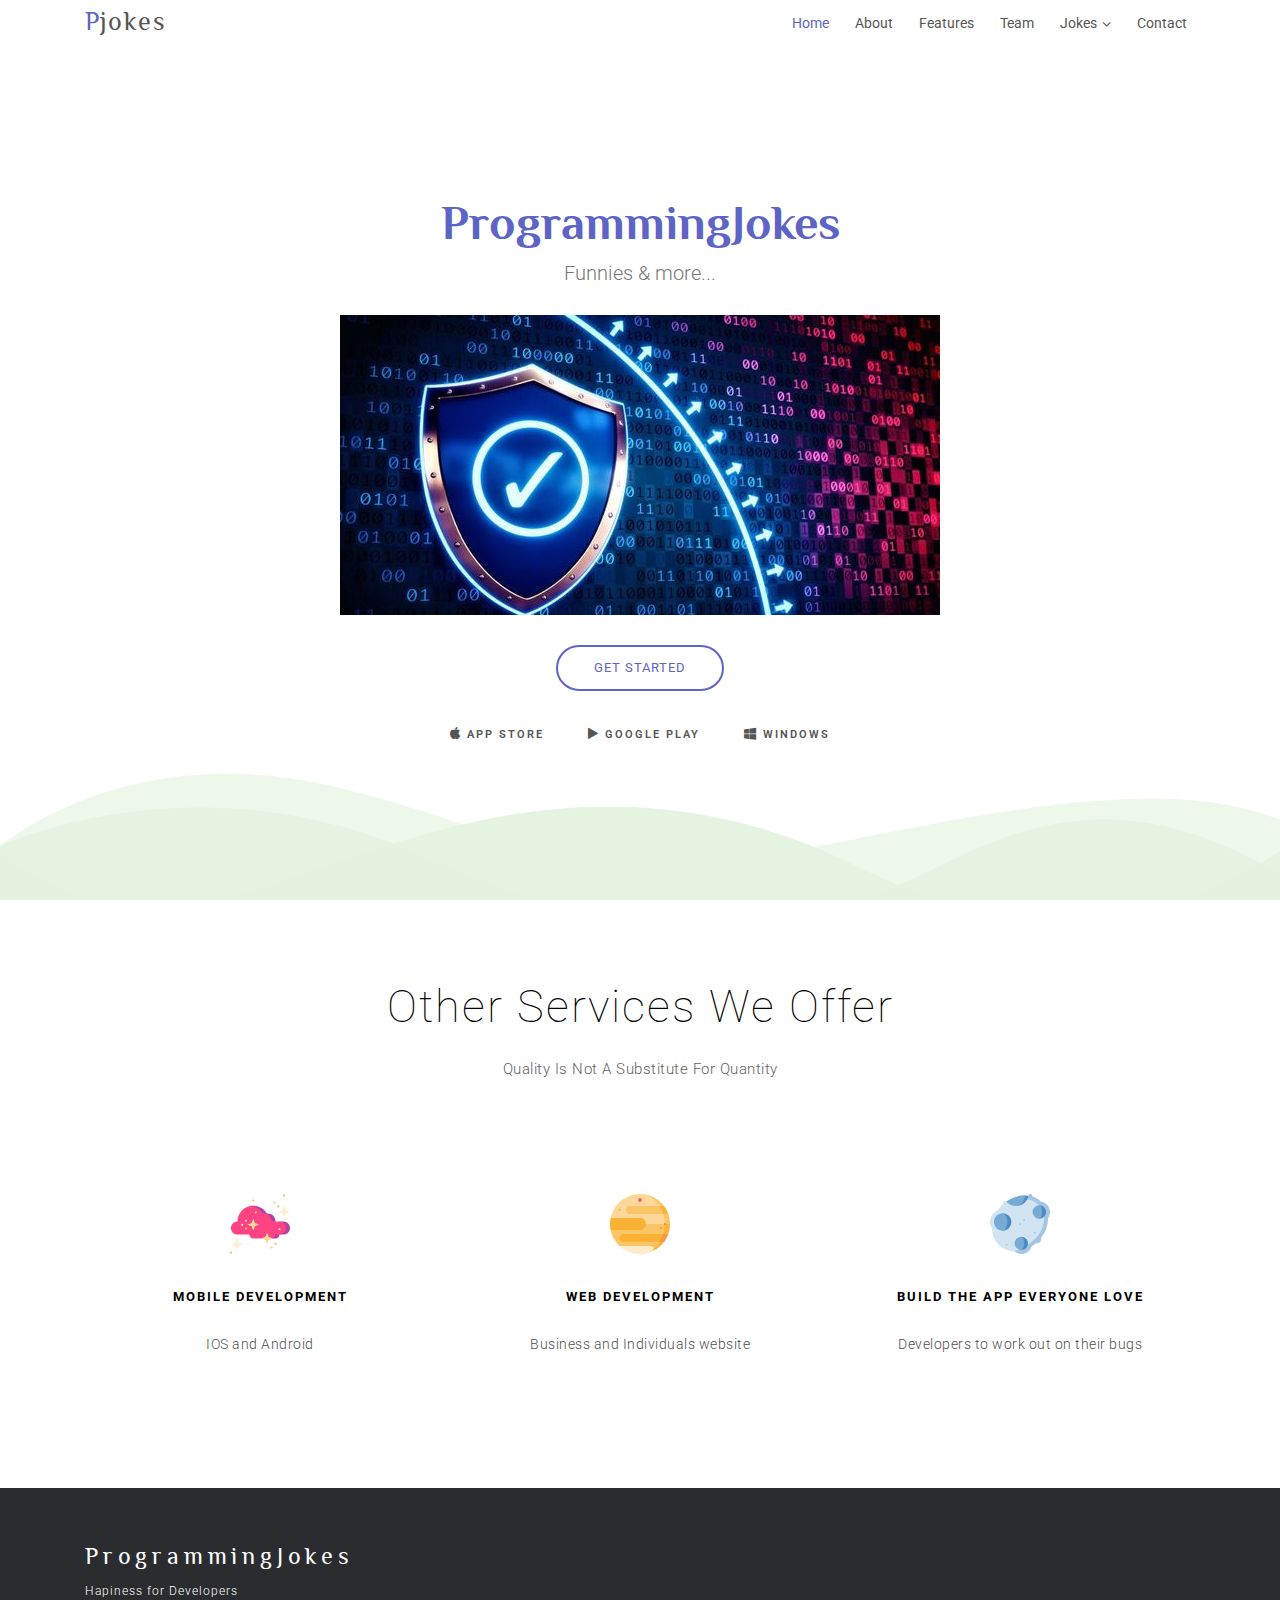
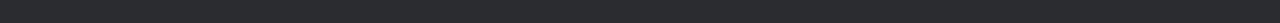
<file: ProgrammingJokes/index.html>
<!DOCTYPE html>
<html lang="en">
<head>
  <meta charset="utf-8">
  <title>ProgrammingJokes</title>
  <meta content="width=device-width, initial-scale=1.0" name="viewport">
  <meta content="" name="keywords">
  <meta content="" name="description">

  <!-- Favicons -->
  <link href="img/favicon.png" rel="icon">
  <link href="img/apple-touch-icon.png" rel="apple-touch-icon">

  <!-- Google Fonts -->
  <link href="https://fonts.googleapis.com/css?family=Open+Sans:300,300i,400,400i,700,700i|Roboto:100,300,400,500,700|Philosopher:400,400i,700,700i" rel="stylesheet">

  <!-- Bootstrap css -->
  <!-- <link rel="stylesheet" href="css/bootstrap.css"> -->
  <link href="lib/bootstrap/css/bootstrap.min.css" rel="stylesheet">

  <!-- Libraries CSS Files -->
  <link href="lib/owlcarousel/assets/owl.carousel.min.css" rel="stylesheet">
  <link href="lib/owlcarousel/assets/owl.theme.default.min.css" rel="stylesheet">
  <link href="lib/font-awesome/css/font-awesome.min.css" rel="stylesheet">
  <link href="lib/animate/animate.min.css" rel="stylesheet">
  <link href="lib/modal-video/css/modal-video.min.css" rel="stylesheet">

  <!-- Main Stylesheet File -->
  <link href="css/style.css" rel="stylesheet">


</head>

<body>

  <header id="header" class="header header-hide">
    <div class="container">

      <div id="logo" class="pull-left">
        <h1><a href="#body" class="scrollto"><span>P</span>jokes</a></h1>
      
      </div>

      <nav id="nav-menu-container">
        <ul class="nav-menu">
          <li class="menu-active"><a href="index.html">Home</a></li>
          <li><a href="about.html">About</a></li>
          <li><a href="feature.html">Features</a></li>
          <li><a href="team.html">Team</a></li>
          <li class="menu-has-children"><a href=""> Jokes</a>
            <ul>
              <li><a href="pic.html">Picture</a></li>
              <li><a href="sto.html">Stories</a></li>
            
            </ul>
          </li>
       
          <li><a href="contact.html">Contact</a></li>
        </ul>
      </nav><!-- #nav-menu-container -->
    </div>
  </header><!-- #header -->

  <!--==========================
    Hero Section
  ============================-->
  <section id="hero" class="wow fadeIn">
    <div class="hero-container">
      <h1>ProgrammingJokes</h1>
      <h2>Funnies &amp; more...</h2>
      <img src="img/hero-img.jpeg" alt="Hero Imgs">
      <a href="#get-started" class="btn-get-started scrollto">Get Started</a>
      <div class="btns">
        <a href="#"><i class="fa fa-apple fa-3x"></i> App Store</a>
        <a href="#"><i class="fa fa-play fa-3x"></i> Google Play</a>
        <a href="#"><i class="fa fa-windows fa-3x"></i> windows</a>
      </div>
    </div>
  </section><!-- #hero -->

  <!--==========================
    Get Started Section
  ============================-->
  <section id="get-started" class="padd-section text-center wow fadeInUp">

    <div class="container">
      <div class="section-title text-center">

        <h2>Other Services We Offer</h2>
        <p class="separator">Quality is not a substitute for Quantity</p>

      </div>
    </div>

    <div class="container">
      <div class="row">

        <div class="col-md-6 col-lg-4">
          <div class="feature-block">

            <img src="img/svg/cloud.svg" alt="img" class="img-fluid">
            <h4>Mobile Development</h4>
            <p>IOS and Android</p>
           

          </div>
        </div>

        <div class="col-md-6 col-lg-4">
          <div class="feature-block">

            <img src="img/svg/planet.svg" alt="img" class="img-fluid">
            <h4>Web Development</h4>
            <p>Business and Individuals website</p>
            

          </div>
        </div>

        <div class="col-md-6 col-lg-4">
          <div class="feature-block">

            <img src="img/svg/asteroid.svg" alt="img" class="img-fluid">
            <h4>build the app everyone love</h4>
            <p> Developers to work out on their bugs</p>
            

          </div>
        </div>

      </div>
    </div>

  </section>



  
  <footer class="footer">
    <div class="container">
      <div class="row">

        <div class="col-md-12 col-lg-4">
          <div class="footer-logo">

            <a class="navbar-brand" href="#">ProgrammingJokes</a>
            <p>Hapiness for Developers</p>

          </div>
        </div>

       
        </div>

  </footer>



  <a href="#" class="back-to-top"><i class="fa fa-chevron-up"></i></a>

  <!-- JavaScript Libraries -->
  <script src="lib/jquery/jquery.min.js"></script>
  <script src="lib/jquery/jquery-migrate.min.js"></script>
  <script src="lib/bootstrap/js/bootstrap.bundle.min.js"></script>
  <script src="lib/superfish/hoverIntent.js"></script>
  <script src="lib/superfish/superfish.min.js"></script>
  <script src="lib/easing/easing.min.js"></script>
  <script src="lib/modal-video/js/modal-video.js"></script>
  <script src="lib/owlcarousel/owl.carousel.min.js"></script>
  <script src="lib/wow/wow.min.js"></script>
  <!-- Contact Form JavaScript File -->
  <script src="contactform/contactform.js"></script>

  <!-- Template Main Javascript File -->
  <script src="js/main.js"></script>

</body>
</html>
</file>
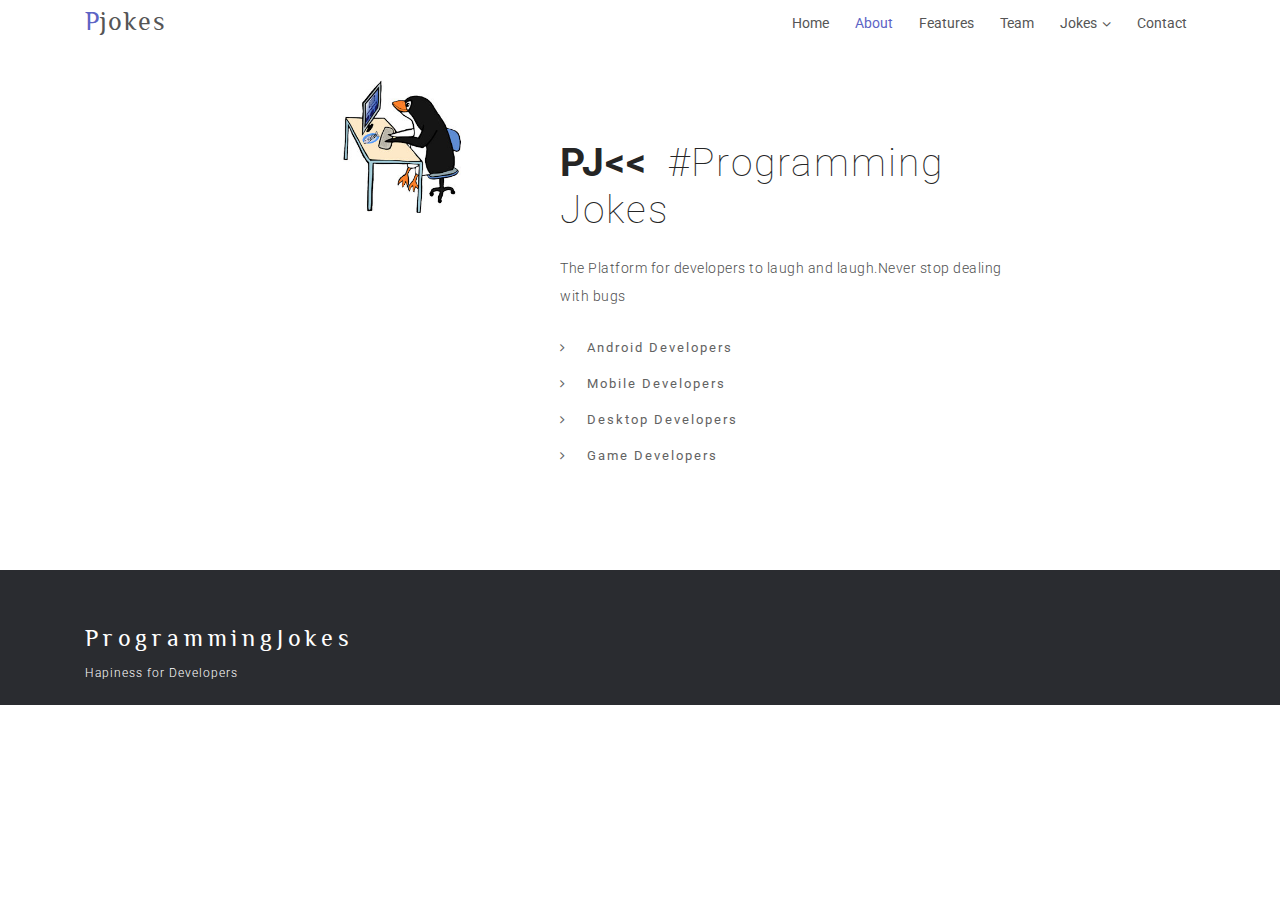
<file: ProgrammingJokes/about.html>
<!DOCTYPE html>
<html>
<head>
  <meta charset="utf-8">
  <title>ProgrammingJokes</title>
  <meta content="width=device-width, initial-scale=1.0" name="viewport">
  <meta content="" name="keywords">
  <meta content="" name="description">

  <!-- Favicons -->
  <link href="img/favicon.png" rel="icon">
  <link href="img/apple-touch-icon.png" rel="apple-touch-icon">

  <!-- Google Fonts -->
  <link href="https://fonts.googleapis.com/css?family=Open+Sans:300,300i,400,400i,700,700i|Roboto:100,300,400,500,700|Philosopher:400,400i,700,700i" rel="stylesheet">

  <!-- Bootstrap css -->
  <!-- <link rel="stylesheet" href="css/bootstrap.css"> -->
  <link href="lib/bootstrap/css/bootstrap.min.css" rel="stylesheet">

  <!-- Libraries CSS Files -->
  <link href="lib/owlcarousel/assets/owl.carousel.min.css" rel="stylesheet">
  <link href="lib/owlcarousel/assets/owl.theme.default.min.css" rel="stylesheet">
  <link href="lib/font-awesome/css/font-awesome.min.css" rel="stylesheet">
  <link href="lib/animate/animate.min.css" rel="stylesheet">
  <link href="lib/modal-video/css/modal-video.min.css" rel="stylesheet">

  <!-- Main Stylesheet File -->
  <link href="css/style.css" rel="stylesheet">
  <link rel="stylesheet" type="text/css" href="pic.css">
  <title></title>
</head>
<body>

  <header id="header" class="header header-hide">
    <div class="container">

      <div id="logo" class="pull-left">
        <h1><a href="#body" class="scrollto"><span>P</span>jokes</a></h1>
      
      </div>

      <nav id="nav-menu-container">
        <ul class="nav-menu">
          <li ><a href="index.html">Home</a></li>
          <li class="menu-active"><a href="about.html">About</a></li>
          <li><a href="feature.html">Features</a></li>
          <li><a href="team.html">Team</a></li>
          <li class="menu-has-children"><a href=""> Jokes</a>
            <ul>
              <li><a href="pic.html">Picture</a></li>
              <li><a href="sto.html">Stories</a></li>
             
            </ul>
          </li>
          <li><a href="contact.html">Contact</a></li>
        </ul>
      </nav><!-- #nav-menu-container -->
    </div>
  </header>
  <!--==========================
    About Us Section
  ============================-->
  <section id="about-us" class="about-us padd-section wow fadeInUp">
    <div class="container">
      <div class="row justify-content-center">

        <div class="col-md-5 col-lg-3">
          <img src="img/about-img.jpg" alt="About">
        </div>

        <div class="col-md-7 col-lg-5">
          <div class="about-content">

            <h2><span>PJ<< </span>#Programming Jokes</h2>
            <p>The Platform for developers to laugh and laugh.Never stop dealing with bugs
            </p>

            <ul class="list-unstyled">
              <li><i class="fa fa-angle-right"></i>Android Developers</li>
              <li><i class="fa fa-angle-right"></i>Mobile Developers</li>
              <li><i class="fa fa-angle-right"></i>Desktop Developers</li>
              <li><i class="fa fa-angle-right"></i>Game Developers</li>
             
            </ul>

          </div>
        </div>

      </div>
    </div>

  </section>
  <footer class="footer">
    <div class="container">
      <div class="row">

        <div class="col-md-12 col-lg-4">
          <div class="footer-logo">

            <a class="navbar-brand" href="#">ProgrammingJokes</a>
            <p>Hapiness for Developers</p>

          </div>
        </div>

       
        </div>

  </footer>
</body>
   <script src="lib/jquery/jquery.min.js"></script>
  <script src="lib/jquery/jquery-migrate.min.js"></script>
  <script src="lib/bootstrap/js/bootstrap.bundle.min.js"></script>
  <script src="lib/superfish/hoverIntent.js"></script>
  <script src="lib/superfish/superfish.min.js"></script>
  <script src="lib/easing/easing.min.js"></script>
  <script src="lib/modal-video/js/modal-video.js"></script>
  <script src="lib/owlcarousel/owl.carousel.min.js"></script>
  <script src="lib/wow/wow.min.js"></script>
  <!-- Contact Form JavaScript File -->
  <script src="contactform/contactform.js"></script>

  <!-- Template Main Javascript File -->
  <script src="js/main.js"></script>

</html>
</file>
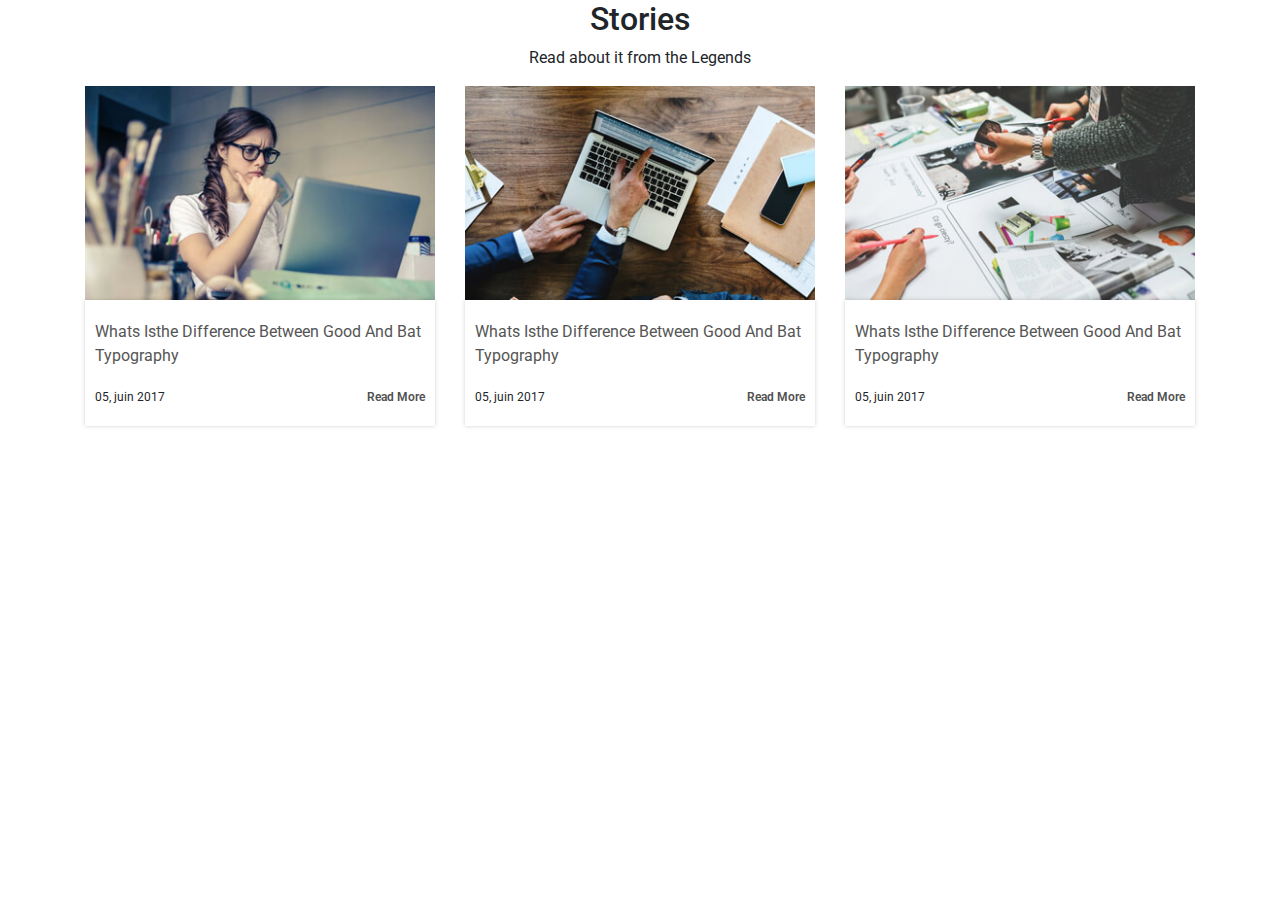
<file: ProgrammingJokes/blog.html>
<!DOCTYPE html>
<html>
<head>
  <link rel="stylesheet" type="text/css" href="blog.css">
  <meta charset="utf-8">
  <title>ProgrammingJokes</title>
  <meta content="width=device-width, initial-scale=1.0" name="viewport">
  <meta content="" name="keywords">
  <meta content="" name="description">

  <!-- Favicons -->
  <link href="img/favicon.png" rel="icon">
  <link href="img/apple-touch-icon.png" rel="apple-touch-icon">

  <!-- Google Fonts -->
  <link href="https://fonts.googleapis.com/css?family=Open+Sans:300,300i,400,400i,700,700i|Roboto:100,300,400,500,700|Philosopher:400,400i,700,700i" rel="stylesheet">

  <!-- Bootstrap css -->
  <!-- <link rel="stylesheet" href="css/bootstrap.css"> -->
  <link href="lib/bootstrap/css/bootstrap.min.css" rel="stylesheet">

  <!-- Libraries CSS Files -->
  <link href="lib/owlcarousel/assets/owl.carousel.min.css" rel="stylesheet">
  <link href="lib/owlcarousel/assets/owl.theme.default.min.css" rel="stylesheet">
  <link href="lib/font-awesome/css/font-awesome.min.css" rel="stylesheet">
  <link href="lib/animate/animate.min.css" rel="stylesheet">
  <link href="lib/modal-video/css/modal-video.min.css" rel="stylesheet">

  <title></title>
</head>
<body>
<section id="blog" class="padd-section wow fadeInUp">

    <div class="container">
      <div class="section-title text-center">

        <h2>Stories</h2>
        <p class="separator">Read about it from the Legends </p>

      </div>
    </div>

    <div class="container">
      <div class="row">

        <div class="col-md-6 col-lg-4">
          <div class="block-blog text-left">
            <a href="#"><img src="img/blog/blog-image-1.jpg" alt="img"></a>
            <div class="content-blog">
              <h4><a href="#">whats isthe difference between good and bat typography</a></h4>
              <span>05, juin 2017</span>
              <a class="pull-right readmore" href="#">read more</a>
            </div>
          </div>
        </div>

        <div class="col-md-6 col-lg-4">
          <div class="block-blog text-left">
            <a href="#"><img src="img/blog/blog-image-2.jpg" class="img-responsive" alt="img"></a>
            <div class="content-blog">
              <h4><a href="#">whats isthe difference between good and bat typography</a></h4>
              <span>05, juin 2017</span>
              <a class="pull-right readmore" href="#">read more</a>
            </div>
          </div>
        </div>

        <div class="col-md-6 col-lg-4">
          <div class="block-blog text-left">
            <a href="#"><img src="img/blog/blog-image-3.jpg" class="img-responsive" alt="img"></a>
            <div class="content-blog">
              <h4><a href="#">whats isthe difference between good and bat typography</a></h4>
              <span>05, juin 2017</span>
              <a class="pull-right readmore" href="#">read more</a>
            </div>
          </div>
        </div>

      </div>
    </div>
  </section>

 
   <script src="lib/jquery/jquery.min.js"></script>
  <script src="lib/jquery/jquery-migrate.min.js"></script>
  <script src="lib/bootstrap/js/bootstrap.bundle.min.js"></script>
  <script src="lib/superfish/hoverIntent.js"></script>
  <script src="lib/superfish/superfish.min.js"></script>
  <script src="lib/easing/easing.min.js"></script>
  <script src="lib/modal-video/js/modal-video.js"></script>
  <script src="lib/owlcarousel/owl.carousel.min.js"></script>
  <script src="lib/wow/wow.min.js"></script>
  <!-- Contact Form JavaScript File -->
  <script src="contactform/contactform.js"></script>

  <!-- Template Main Javascript File -->
  <script src="js/main.js"></script>
</body>
</html>
</file>
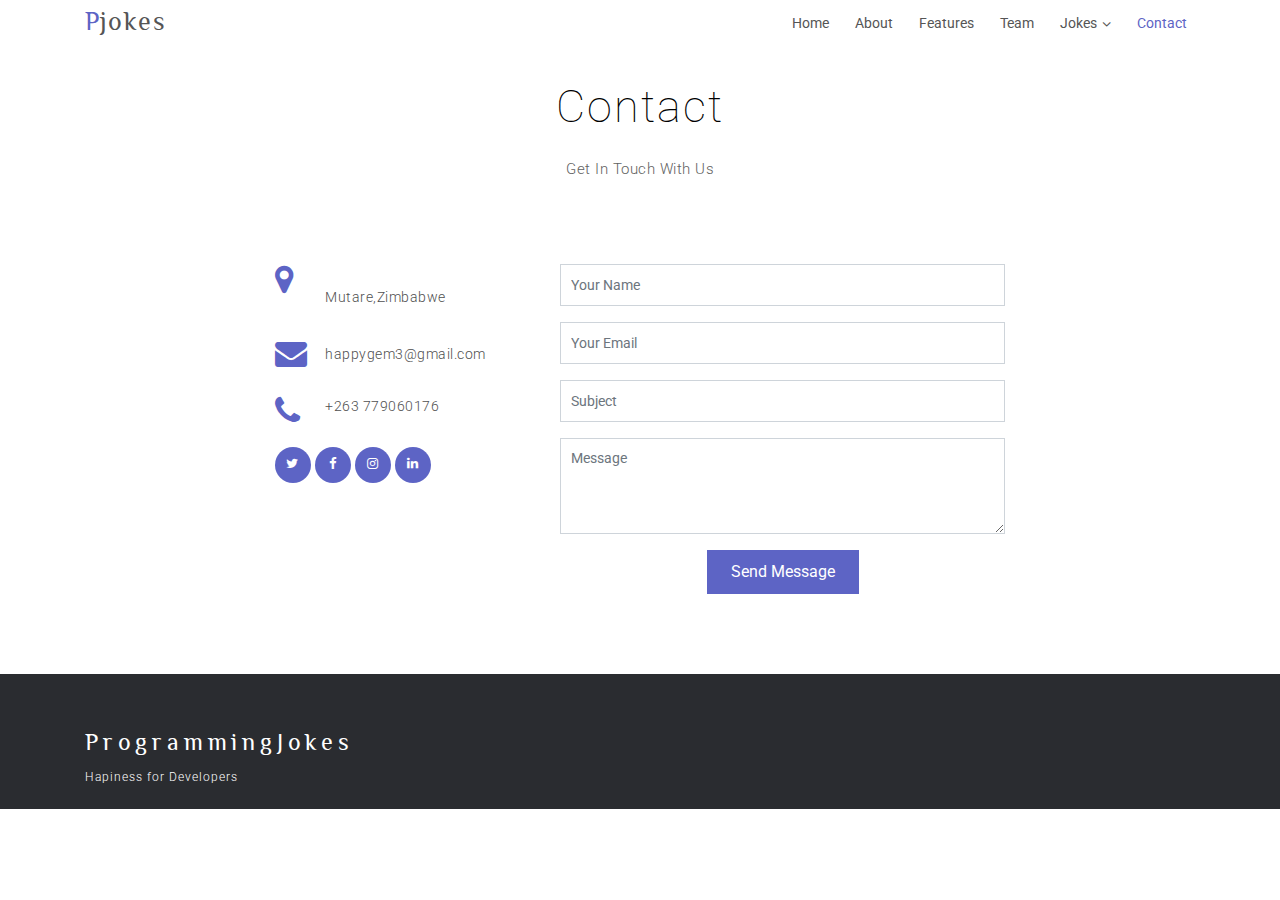
<file: ProgrammingJokes/contact.html>
<!DOCTYPE html>
<html>
<head>
  <meta charset="utf-8">
  <title>ProgrammingJokes</title>
  <meta content="width=device-width, initial-scale=1.0" name="viewport">
  <meta content="" name="keywords">
  <meta content="" name="description">

  <!-- Favicons -->
  <link href="img/favicon.png" rel="icon">
  <link href="img/apple-touch-icon.png" rel="apple-touch-icon">

  <!-- Google Fonts -->
  <link href="https://fonts.googleapis.com/css?family=Open+Sans:300,300i,400,400i,700,700i|Roboto:100,300,400,500,700|Philosopher:400,400i,700,700i" rel="stylesheet">

  <!-- Bootstrap css -->
  <!-- <link rel="stylesheet" href="css/bootstrap.css"> -->
  <link href="lib/bootstrap/css/bootstrap.min.css" rel="stylesheet">

  <!-- Libraries CSS Files -->
  <link href="lib/owlcarousel/assets/owl.carousel.min.css" rel="stylesheet">
  <link href="lib/owlcarousel/assets/owl.theme.default.min.css" rel="stylesheet">
  <link href="lib/font-awesome/css/font-awesome.min.css" rel="stylesheet">
  <link href="lib/animate/animate.min.css" rel="stylesheet">
  <link href="lib/modal-video/css/modal-video.min.css" rel="stylesheet">

  <!-- Main Stylesheet File -->
  <link href="css/style.css" rel="stylesheet">
  <link rel="stylesheet" type="text/css" href="pic.css">
  <title></title>
</head>
<body>

  <header id="header" class="header header-hide">
    <div class="container">

      <div id="logo" class="pull-left">
        <h1><a href="#body" class="scrollto"><span>P</span>jokes</a></h1>
      
      </div>

      <nav id="nav-menu-container">
        <ul class="nav-menu">
          <li ><a href="index.html">Home</a></li>
          <li><a href="about.html">About</a></li>
          <li><a href="feature.html">Features</a></li>
          <li><a href="team.html">Team</a></li>
          <li class="menu-has-children"><a href=""> Jokes</a>
            <ul>
              <li><a href="pic.html">Picture</a></li>
              <li><a href="sto.html">Stories</a></li>
            
            </ul>
          </li>
          <li class="menu-active"><a href="contact.html">Contact</a></li>
        </ul>
      </nav><!-- #nav-menu-container -->
    </div>
  </header>
<section id="contact" class="padd-section wow fadeInUp">

    <div class="container">
      <div class="section-title text-center">
        <h2>Contact</h2>
        <p class="separator">Get in Touch With Us</p>
      </div>
    </div>

    <div class="container">
      <div class="row justify-content-center">

        <div class="col-lg-3 col-md-4">

          <div class="info">
            <div>
              <i class="fa fa-map-marker"></i>
              <p><br>Mutare,Zimbabwe</p>
            </div>

            <div class="email">
              <i class="fa fa-envelope"></i>
              <p>happygem3@gmail.com</p>
            </div>

            <div>
              <i class="fa fa-phone"></i>
              <p>+263 779060176</p>
            </div>
          </div>

          <div class="social-links">
            <a href="www.twitter.com/ShamgarMusobero" class="twitter"><i class="fa fa-twitter"></i></a>
            <a href="www.facebook.com/ShamgarMusobero" class="facebook"><i class="fa fa-facebook"></i></a>
            <a href="www.instagram.com/ShamgarMusobero" class="instagram"><i class="fa fa-instagram"></i></a>
            <a href="www.linkedin.com/ShamgarMusobero" class="linkedin"><i class="fa fa-linkedin"></i></a>
          </div>

        </div>

        <div class="col-lg-5 col-md-8">
          <div class="form">
            <div id="sendmessage">Your message has been sent. Thank you!</div>
            <div id="errormessage"></div>
            <form action="" method="post" role="form" class="contactForm">
              <div class="form-group">
                <input type="text" name="name" class="form-control" id="name" placeholder="Your Name" data-rule="minlen:4" data-msg="Please enter at least 4 chars" />
                <div class="validation"></div>
              </div>
              <div class="form-group">
                <input type="email" class="form-control" name="email" id="email" placeholder="Your Email" data-rule="email" data-msg="Please enter a valid email" />
                <div class="validation"></div>
              </div>
              <div class="form-group">
                <input type="text" class="form-control" name="subject" id="subject" placeholder="Subject" data-rule="minlen:4" data-msg="Please enter at least 8 chars of subject" />
                <div class="validation"></div>
              </div>
              <div class="form-group">
                <textarea class="form-control" name="message" rows="5" data-rule="required" data-msg="Please write something for us" placeholder="Message"></textarea>
                <div class="validation"></div>
              </div>
              <div class="text-center"><button type="submit">Send Message</button></div>
            </form>
          </div>
        </div>
      </div>
    </div>
  </section>
      <footer class="footer">
    <div class="container">
      <div class="row">

        <div class="col-md-12 col-lg-4">
          <div class="footer-logo">

            <a class="navbar-brand" href="#">ProgrammingJokes</a>
            <p>Hapiness for Developers</p>

          </div>
        </div>

       
        </div>

  </footer>
</body>
<!-- JavaScript Libraries -->
  <script src="lib/jquery/jquery.min.js"></script>
  <script src="lib/jquery/jquery-migrate.min.js"></script>
  <script src="lib/bootstrap/js/bootstrap.bundle.min.js"></script>
  <script src="lib/superfish/hoverIntent.js"></script>
  <script src="lib/superfish/superfish.min.js"></script>
  <script src="lib/easing/easing.min.js"></script>
  <script src="lib/modal-video/js/modal-video.js"></script>
  <script src="lib/owlcarousel/owl.carousel.min.js"></script>
  <script src="lib/wow/wow.min.js"></script>
  <!-- Contact Form JavaScript File -->
  <script src="contactform/contactform.js"></script>

  <!-- Template Main Javascript File -->
  <script src="js/main.js"></script>

</html>
</file>
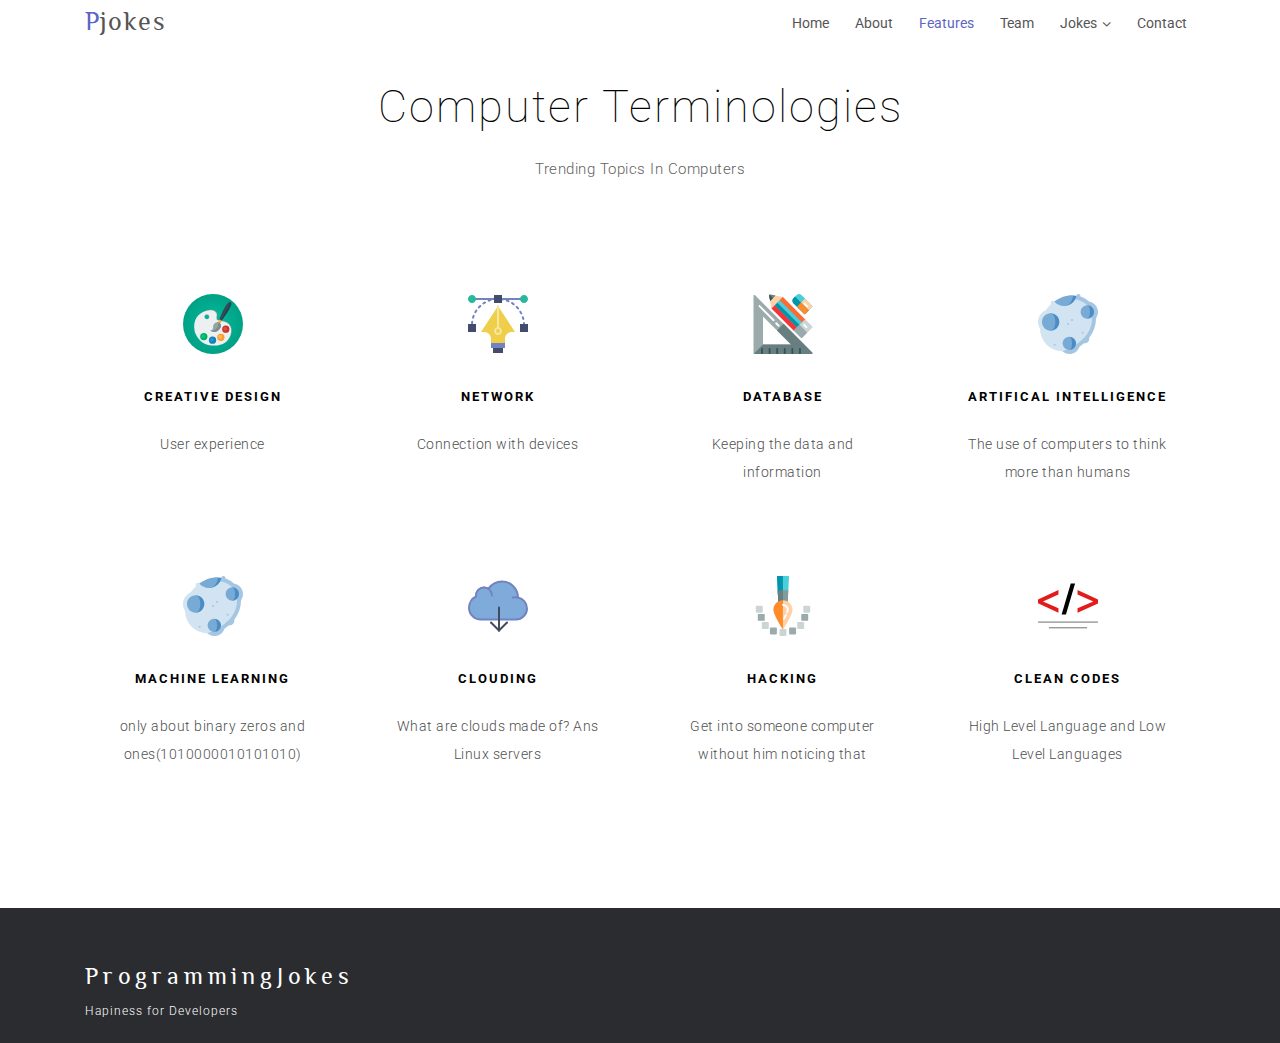
<file: ProgrammingJokes/feature.html>
<!DOCTYPE html>
<html>
<head>
  <meta charset="utf-8">
  <title>ProgrammingJokes</title>
  <meta content="width=device-width, initial-scale=1.0" name="viewport">
  <meta content="" name="keywords">
  <meta content="" name="description">

  <!-- Favicons -->
  <link href="img/favicon.png" rel="icon">
  <link href="img/apple-touch-icon.png" rel="apple-touch-icon">

  <!-- Google Fonts -->
  <link href="https://fonts.googleapis.com/css?family=Open+Sans:300,300i,400,400i,700,700i|Roboto:100,300,400,500,700|Philosopher:400,400i,700,700i" rel="stylesheet">

  <!-- Bootstrap css -->
  <!-- <link rel="stylesheet" href="css/bootstrap.css"> -->
  <link href="lib/bootstrap/css/bootstrap.min.css" rel="stylesheet">

  <!-- Libraries CSS Files -->
  <link href="lib/owlcarousel/assets/owl.carousel.min.css" rel="stylesheet">
  <link href="lib/owlcarousel/assets/owl.theme.default.min.css" rel="stylesheet">
  <link href="lib/font-awesome/css/font-awesome.min.css" rel="stylesheet">
  <link href="lib/animate/animate.min.css" rel="stylesheet">
  <link href="lib/modal-video/css/modal-video.min.css" rel="stylesheet">

  <!-- Main Stylesheet File -->
  <link href="css/style.css" rel="stylesheet">
  <link rel="stylesheet" type="text/css" href="pic.css">
  <title></title>
</head>
<body>

  <header id="header" class="header header-hide">
    <div class="container">

      <div id="logo" class="pull-left">
        <h1><a href="#body" class="scrollto"><span>P</span>jokes</a></h1>
      
      </div>

      <nav id="nav-menu-container">
        <ul class="nav-menu">
          <li ><a href="index.html">Home</a></li>
          <li><a href="about.html">About</a></li>
          <li class="menu-active"><a href="feature.html">Features</a></li>
          <li><a href="team.html">Team</a></li>
          <li class="menu-has-children"><a href=""> Jokes</a>
            <ul>
              <li><a href="pic.html">Picture</a></li>
              <li><a href="sto.html">Stories</a></li>
             
            </ul>
          </li>
          
          <li><a href="contact.html">Contact</a></li>
        </ul>
      </nav><!-- #nav-menu-container -->
    </div>
  </header>

  <section id="features" class="padd-section text-center wow fadeInUp">

    <div class="container">
      <div class="section-title text-center">
        <h2> Computer Terminologies</h2>
        <p class="separator">Trending Topics in Computers</p>
      </div>
    </div>

    <div class="container">
      <div class="row">

        <div class="col-md-6 col-lg-3">
          <div class="feature-block">
            <img src="img/svg/paint-palette.svg" alt="img" class="img-fluid">
            <h4>creative design</h4>
            <p>User experience </p>
          </div>
        </div>

        <div class="col-md-6 col-lg-3">
          <div class="feature-block">
            <img src="img/svg/vector.svg" alt="img" class="img-fluid">
            <h4>Network</h4>
            <p>Connection with devices</p>
          </div>
        </div>

        <div class="col-md-6 col-lg-3">
          <div class="feature-block">
            <img src="img/svg/design-tool.svg" alt="img" class="img-fluid">
            <h4>Database</h4>
            <p>Keeping the data and information</p>
          </div>
        </div>

        <div class="col-md-6 col-lg-3">
          <div class="feature-block">
            <img src="img/svg/asteroid.svg" alt="img" class="img-fluid">
            <h4>Artifical Intelligence</h4>
            <p>The use of computers to think more than humans</p>
          </div>
        </div>

        <div class="col-md-6 col-lg-3">
          <div class="feature-block">
            <img src="img/svg/asteroid.svg" alt="img" class="img-fluid">
            <h4>Machine Learning</h4>
            <p>only about binary zeros and ones(1010000010101010)</p>
          </div>
        </div>

        <div class="col-md-6 col-lg-3">
          <div class="feature-block">
            <img src="img/svg/cloud-computing.svg" alt="img" class="img-fluid">
            <h4>Clouding</h4>
            <p>What are clouds made of?   Ans Linux servers</p>
          </div>
        </div>

        <div class="col-md-6 col-lg-3">
          <div class="feature-block">
            <img src="img/svg/pixel.svg" alt="img" class="img-fluid">
            <h4>Hacking</h4>
            <p>Get into someone computer without him noticing that</p>
          </div>
        </div>

        <div class="col-md-6 col-lg-3">
          <div class="feature-block">
            <img src="img/svg/code.svg" alt="img" class="img-fluid">
            <h4>Clean Codes</h4>
            <p>High Level Language and Low Level Languages</p>
          </div>
        </div>

      </div>
    </div>
  </section>
      <footer class="footer">
    <div class="container">
      <div class="row">

        <div class="col-md-12 col-lg-4">
          <div class="footer-logo">

            <a class="navbar-brand" href="#">ProgrammingJokes</a>
            <p>Hapiness for Developers</p>

          </div>
        </div>

       
        </div>

  </footer>
</body>
<!-- JavaScript Libraries -->
  <script src="lib/jquery/jquery.min.js"></script>
  <script src="lib/jquery/jquery-migrate.min.js"></script>
  <script src="lib/bootstrap/js/bootstrap.bundle.min.js"></script>
  <script src="lib/superfish/hoverIntent.js"></script>
  <script src="lib/superfish/superfish.min.js"></script>
  <script src="lib/easing/easing.min.js"></script>
  <script src="lib/modal-video/js/modal-video.js"></script>
  <script src="lib/owlcarousel/owl.carousel.min.js"></script>
  <script src="lib/wow/wow.min.js"></script>
  <!-- Contact Form JavaScript File -->
  <script src="contactform/contactform.js"></script>

  <!-- Template Main Javascript File -->
  <script src="js/main.js"></script>

</html>
</file>
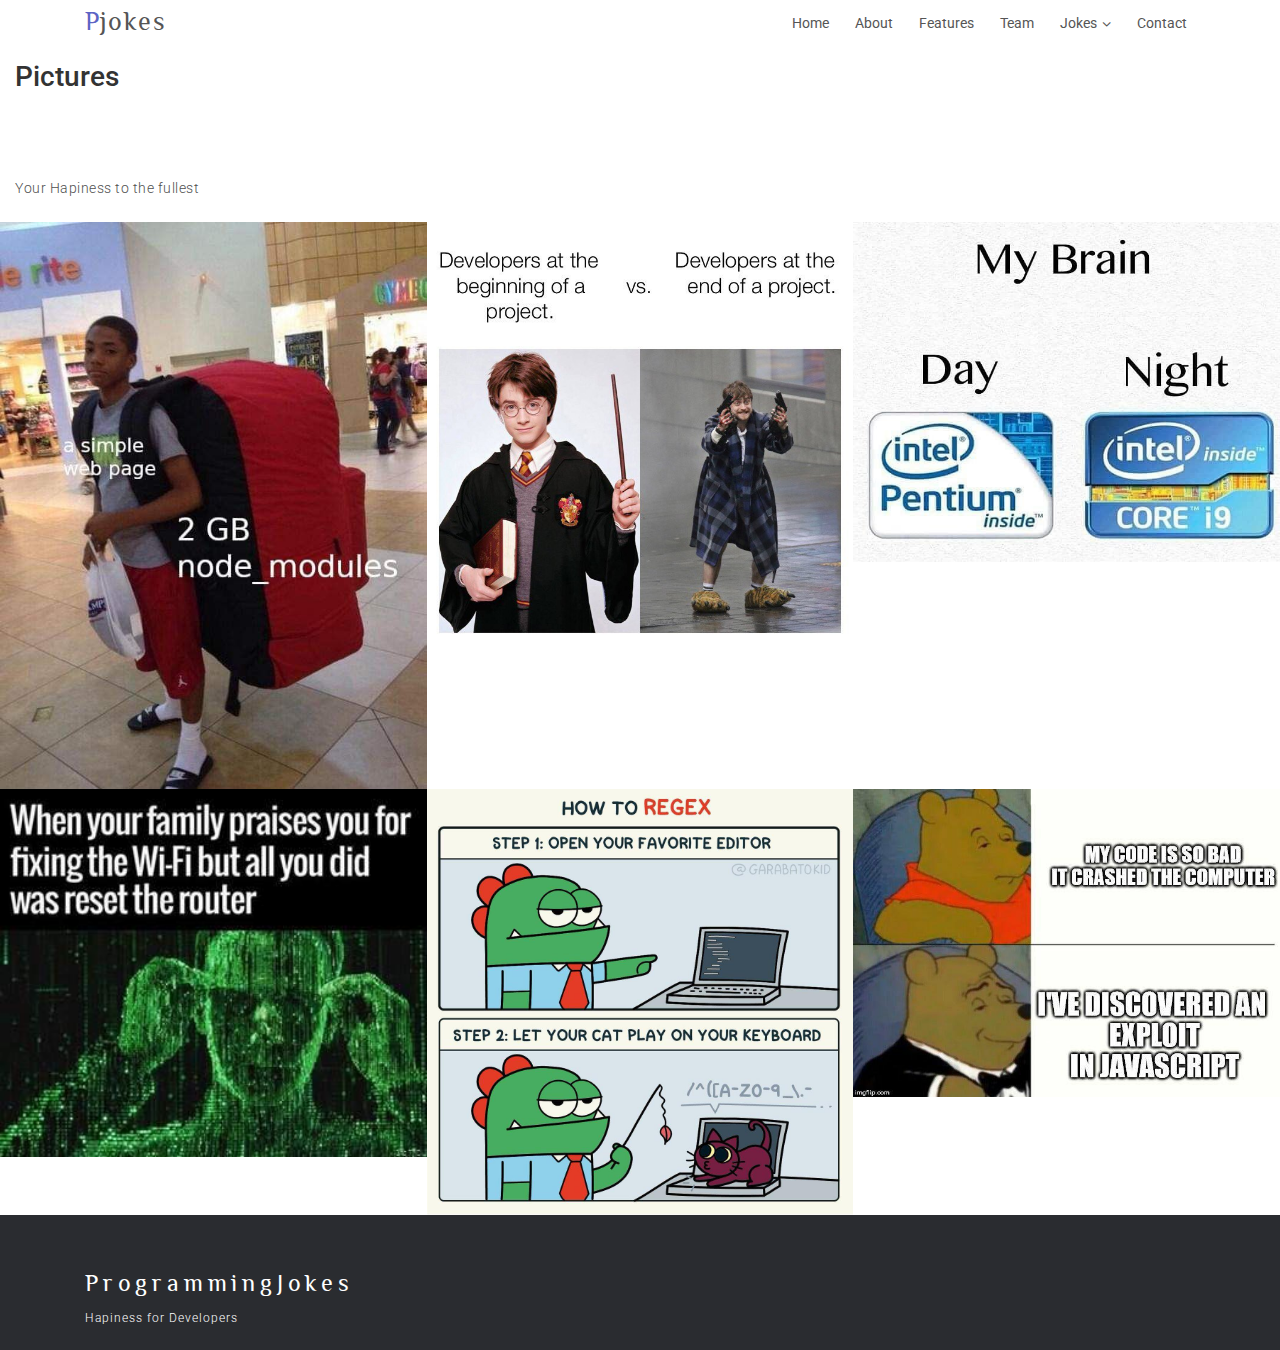
<file: ProgrammingJokes/pic.html>
<!DOCTYPE html>
<html>
<head>
  <meta charset="utf-8">
  <title>ProgrammingJokes</title>
  <meta content="width=device-width, initial-scale=1.0" name="viewport">
  <meta content="" name="keywords">
  <meta content="" name="description">

  <!-- Favicons -->
  <link href="img/favicon.png" rel="icon">
  <link href="img/apple-touch-icon.png" rel="apple-touch-icon">

  <!-- Google Fonts -->
  <link href="https://fonts.googleapis.com/css?family=Open+Sans:300,300i,400,400i,700,700i|Roboto:100,300,400,500,700|Philosopher:400,400i,700,700i" rel="stylesheet">

  <!-- Bootstrap css -->
  <!-- <link rel="stylesheet" href="css/bootstrap.css"> -->
  <link href="lib/bootstrap/css/bootstrap.min.css" rel="stylesheet">

  <!-- Libraries CSS Files -->
  <link href="lib/owlcarousel/assets/owl.carousel.min.css" rel="stylesheet">
  <link href="lib/owlcarousel/assets/owl.theme.default.min.css" rel="stylesheet">
  <link href="lib/font-awesome/css/font-awesome.min.css" rel="stylesheet">
  <link href="lib/animate/animate.min.css" rel="stylesheet">
  <link href="lib/modal-video/css/modal-video.min.css" rel="stylesheet">

  <!-- Main Stylesheet File -->
  <link href="css/style.css" rel="stylesheet">
  <link rel="stylesheet" type="text/css" href="pic.css">
  <title></title>
</head>
<body>

  <header id="header" class="header header-hide">
    <div class="container">

      <div id="logo" class="pull-left">
        <h1><a href="#body" class="scrollto"><span>P</span>jokes</a></h1>
      
      </div>

      <nav id="nav-menu-container">
        <ul class="nav-menu">
          <li ><a href="index.html">Home</a></li>
          <li><a href="about.html">About</a></li>
          <li><a href="feature.html">Features</a></li>
          <li><a href="team.html">Team</a></li>
          <li class="menu-has-children"><a href=""> Jokes</a>
            <ul>
              <li class="menu-active"><a href="pic.html">Picture</a></li>
              <li><a href="sto.html">Stories</a></li>
           
            </ul>
          </li>
         
          <li><a href="contact.html">Contact</a></li>
        </ul>
      </nav><!-- #nav-menu-container -->
    </div>
  </header>
<section id="gallery">
      <div class="container-fluid">
        <div class="col-lg-12 col-md-12">
          <div class="section-header">
            <h3 class="section-title">Pictures</h3>
            <span class="section-divider"></span>
            <p class="section-description">Your Hapiness to the fullest</p>
          </div>
        </div>
        <div class="row no-gutters">

          <div class="col-lg-4 col-md-6">
            <div class="gallery-item wow fadeInUp">
              <a href="img/screen/1.jpg" class="gallery-popup">
                <img src="img/screen/1.jpg" alt="">
              </a>
            </div>
          </div>

          <div class="col-lg-4 col-md-6">
            <div class="gallery-item wow fadeInUp">
              <a href="img/screen/2.jpg" class="gallery-popup">
                <img src="img/screen/2.jpg" alt="">
              </a>
            </div>
          </div>

          <div class="col-lg-4 col-md-6">
            <div class="gallery-item wow fadeInUp">
              <a href="img/screen/3.jpg" class="gallery-popup">
                <img src="img/screen/3.jpg" alt="">
              </a>
            </div>
          </div>

          <div class="col-lg-4 col-md-6">
            <div class="gallery-item wow fadeInUp">
              <a href="img/screen/4.jpg" class="gallery-popup">
                <img src="img/screen/4.jpg" alt="">
              </a>
            </div>
          </div>

          <div class="col-lg-4 col-md-6">
            <div class="gallery-item wow fadeInUp">
              <a href="img/screen/5.jpg" class="gallery-popup">
                <img src="img/screen/5.jpg" alt="">
              </a>
            </div>
          </div>

          <div class="col-lg-4 col-md-6">
            <div class="gallery-item wow fadeInUp">
              <a href="img/screen/6.jpg" class="gallery-popup">
                <img src="img/screen/6.jpg" alt="">
              </a>
            </div>
          </div>

        </div>

      </div>
    </section>
     <footer class="footer">
    <div class="container">
      <div class="row">

        <div class="col-md-12 col-lg-4">
          <div class="footer-logo">

            <a class="navbar-brand" href="#">ProgrammingJokes</a>
            <p>Hapiness for Developers</p>

          </div>
        </div>

       
        </div>

  </footer>
</body>
<!-- JavaScript Libraries -->
  <script src="lib/jquery/jquery.min.js"></script>
  <script src="lib/jquery/jquery-migrate.min.js"></script>
  <script src="lib/bootstrap/js/bootstrap.bundle.min.js"></script>
  <script src="lib/superfish/hoverIntent.js"></script>
  <script src="lib/superfish/superfish.min.js"></script>
  <script src="lib/easing/easing.min.js"></script>
  <script src="lib/modal-video/js/modal-video.js"></script>
  <script src="lib/owlcarousel/owl.carousel.min.js"></script>
  <script src="lib/wow/wow.min.js"></script>
  <!-- Contact Form JavaScript File -->
  <script src="contactform/contactform.js"></script>

  <!-- Template Main Javascript File -->
  <script src="js/main.js"></script>

</html>
</file>
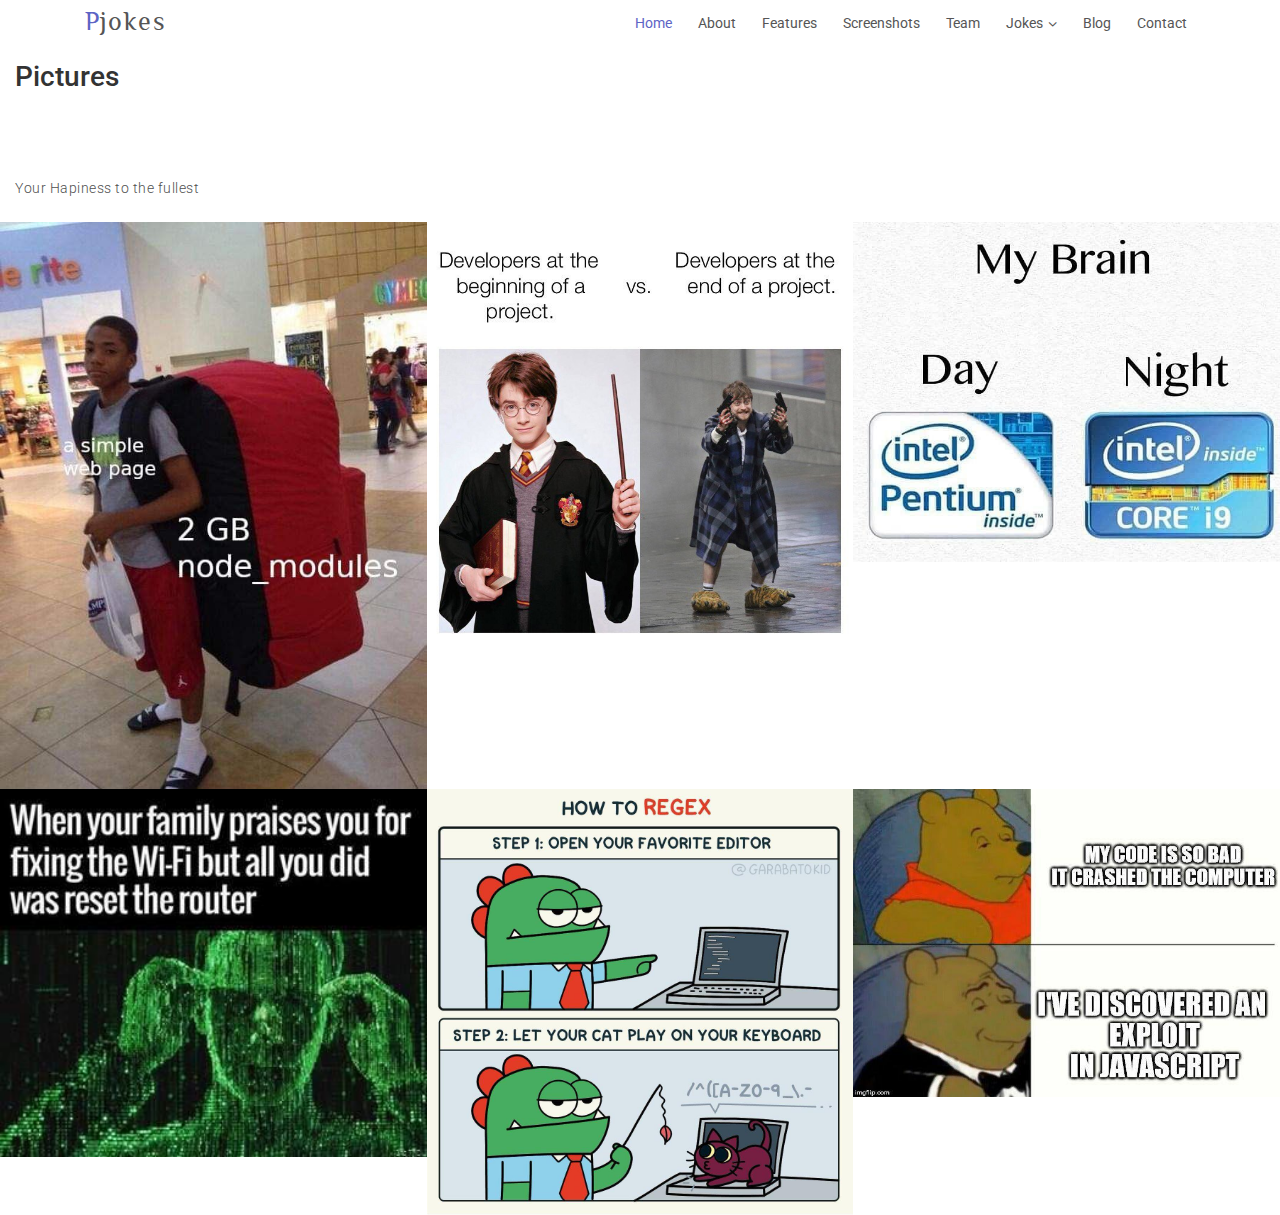
<file: ProgrammingJokes/sto.html>
<!DOCTYPE html>
<html>
<head>
  <meta charset="utf-8">
  <title>ProgrammingJokes</title>
  <meta content="width=device-width, initial-scale=1.0" name="viewport">
  <meta content="" name="keywords">
  <meta content="" name="description">

  <!-- Favicons -->
  <link href="img/favicon.png" rel="icon">
  <link href="img/apple-touch-icon.png" rel="apple-touch-icon">

  <!-- Google Fonts -->
  <link href="https://fonts.googleapis.com/css?family=Open+Sans:300,300i,400,400i,700,700i|Roboto:100,300,400,500,700|Philosopher:400,400i,700,700i" rel="stylesheet">

  <!-- Bootstrap css -->
  <!-- <link rel="stylesheet" href="css/bootstrap.css"> -->
  <link href="lib/bootstrap/css/bootstrap.min.css" rel="stylesheet">

  <!-- Libraries CSS Files -->
  <link href="lib/owlcarousel/assets/owl.carousel.min.css" rel="stylesheet">
  <link href="lib/owlcarousel/assets/owl.theme.default.min.css" rel="stylesheet">
  <link href="lib/font-awesome/css/font-awesome.min.css" rel="stylesheet">
  <link href="lib/animate/animate.min.css" rel="stylesheet">
  <link href="lib/modal-video/css/modal-video.min.css" rel="stylesheet">

  <!-- Main Stylesheet File -->
  <link href="css/style.css" rel="stylesheet">
  <link rel="stylesheet" type="text/css" href="pic.css">
  <title></title>
</head>
<body>

  <header id="header" class="header header-hide">
    <div class="container">

      <div id="logo" class="pull-left">
        <h1><a href="#body" class="scrollto"><span>P</span>jokes</a></h1>
      
      </div>

      <nav id="nav-menu-container">
        <ul class="nav-menu">
          <li class="menu-active"><a href="#hero">Home</a></li>
          <li><a href="#about-us">About</a></li>
          <li><a href="#features">Features</a></li>
          <li><a href="#screenshots">Screenshots</a></li>
          <li><a href="#team">Team</a></li>
          <li class="menu-has-children"><a href=""> Jokes</a>
            <ul>
              <li><a href="#">Picture</a></li>
              <li><a href="#">Stories</a></li>
              <li><a href="#">Drop Down 4</a></li>
              <li><a href="#">Drop Down 5</a></li>
            </ul>
          </li>
          <li><a href="#blog">Blog</a></li>
          <li><a href="#contact">Contact</a></li>
        </ul>
      </nav><!-- #nav-menu-container -->
    </div>
  </header>
<section id="gallery">
      <div class="container-fluid">
        <div class="col-lg-12 col-md-12">
          <div class="section-header">
            <h3 class="section-title">Pictures</h3>
            <span class="section-divider"></span>
            <p class="section-description">Your Hapiness to the fullest</p>
          </div>
        </div>
        <div class="row no-gutters">

          <div class="col-lg-4 col-md-6">
            <div class="gallery-item wow fadeInUp">
              <a href="img/screen/1.jpg" class="gallery-popup">
                <img src="img/screen/1.jpg" alt="">
              </a>
            </div>
          </div>

          <div class="col-lg-4 col-md-6">
            <div class="gallery-item wow fadeInUp">
              <a href="img/screen/2.jpg" class="gallery-popup">
                <img src="img/screen/2.jpg" alt="">
              </a>
            </div>
          </div>

          <div class="col-lg-4 col-md-6">
            <div class="gallery-item wow fadeInUp">
              <a href="img/screen/3.jpg" class="gallery-popup">
                <img src="img/screen/3.jpg" alt="">
              </a>
            </div>
          </div>

          <div class="col-lg-4 col-md-6">
            <div class="gallery-item wow fadeInUp">
              <a href="img/screen/4.jpg" class="gallery-popup">
                <img src="img/screen/4.jpg" alt="">
              </a>
            </div>
          </div>

          <div class="col-lg-4 col-md-6">
            <div class="gallery-item wow fadeInUp">
              <a href="img/screen/5.jpg" class="gallery-popup">
                <img src="img/screen/5.jpg" alt="">
              </a>
            </div>
          </div>

          <div class="col-lg-4 col-md-6">
            <div class="gallery-item wow fadeInUp">
              <a href="img/screen/6.jpg" class="gallery-popup">
                <img src="img/screen/6.jpg" alt="">
              </a>
            </div>
          </div>

        </div>

      </div>
    </section>
</body>
<!-- JavaScript Libraries -->
  <script src="lib/jquery/jquery.min.js"></script>
  <script src="lib/jquery/jquery-migrate.min.js"></script>
  <script src="lib/bootstrap/js/bootstrap.bundle.min.js"></script>
  <script src="lib/superfish/hoverIntent.js"></script>
  <script src="lib/superfish/superfish.min.js"></script>
  <script src="lib/easing/easing.min.js"></script>
  <script src="lib/modal-video/js/modal-video.js"></script>
  <script src="lib/owlcarousel/owl.carousel.min.js"></script>
  <script src="lib/wow/wow.min.js"></script>
  <!-- Contact Form JavaScript File -->
  <script src="contactform/contactform.js"></script>

  <!-- Template Main Javascript File -->
  <script src="js/main.js"></script>

</html>
</file>
<file: ProgrammingJokes/css/style.css>
@charset "UTF-8";

body {
  background-color: #fff;
  color: #333;
}

h1, h2, h3, h4, h5, h6 {
  margin: 0;
}

h2 {
  color: #000;
  font-weight: 600;
}

h4 {
  color: #000;
  font-size: 13px;
  font-weight: 700;
  letter-spacing: 2px;
  text-transform: uppercase;
  line-height: 2;
}

h5 {
  color: #626262;
  font-size: 14px;
  font-weight: 500;
}

a {
  letter-spacing: 2px;
  text-decoration: none;
}

ul {
  letter-spacing: 1px;
}

li {
  color: #626262;
  font-size: 13px;
  font-weight: 400;
  letter-spacing: 2px;
  line-height: 30px;
  text-transform: capitalize;
}

p {
  color: #505050;
  font-size: 14px;
  font-weight: 300;
  letter-spacing: 0.5px;
  line-height: 2;
  margin-bottom: 20px;
}

span {
  letter-spacing: 1px;
}

.img-fluid {
  height: 60px;
  margin-bottom: 30px;
  width: 60px;
}

.container-full {
  padding-left: 0;
  padding-right: 0;
}

.btn {
  border: 1px solid #fff;
  border-radius: 50px;
  color: #fff;
  font-size: 11px;
  font-weight: 600;
  padding: 15px 40px;
  text-transform: uppercase;
  -moz-transition: all 0.5s ease-in-out 0s;
  -ms-transition: all 0.5s ease-in-out 0s;
  -o-transition: all 0.5s ease-in-out 0s;
  -webkit-transition: all 0.5s ease-in-out 0s;
  transition: all 0.5s ease-in-out 0s;
}

.btn-default:hover {
  color: #fff;
  background-color: #e6e6e6;
  border-color: #adadad;
}

.fa {
  font-size: 13px;
}

/* Back to top button */
.back-to-top {
  position: fixed;
  display: none;
  background: #5d64c5;
  line-height: 1;
  color: #fff;
  padding: 7px 12px 13px 12px;
  font-size: 16px;
  border-radius: 2px;
  right: 15px;
  bottom: 15px;
  transition: background 0.5s;
}

@media (max-width: 768px) {
  .back-to-top {
    bottom: 15px;
  }
}

.back-to-top:focus {
  background: #5d64c5;
  color: #fff;
  outline: none;
}

.back-to-top:hover {
  background: #5d64c5;
  color: #fff;
}

/*--------------------------------------------------------------
# Header
--------------------------------------------------------------*/
#header {
  background: #fff;
  position: fixed;
  left: 0;
  top: 0;
  right: 0;
  height: 48px;
  z-index: 3;
  transition: all 0.5s ease;
}

#header #logo {
  padding: 6px 0 0 0;
}

#header #logo h1 {
  color: #505050;
  font-family: "Philosopher", sans-serif;
  font-size: 26px;
  font-weight: 500;
  letter-spacing: 1px;
  margin: 0;
}

#header #logo h1 a {
  color: #555;
  line-height: 1;
  display: inline-block;
  text-decoration: none;
}

#header #logo h1 a span {
  color: #5d64c5;
}

#header #logo img {
  padding: 0;
  margin: 0;
}

.scroll-header {
  background: #fff;
  box-shadow: 0 3px 7px rgba(0, 0, 0, 0.1);
}

/*--------------------------------------------------------------
# Hero Section
--------------------------------------------------------------*/
#hero {
  width: 100%;
  height: calc(100vh - 40px);
  background: url(../img/hero-bg.png) center bottom no-repeat;
  background-size: 100%;
  position: relative;
  margin-top: 40px;
}

@media (min-width: 1025px) {
  #hero {
    background-attachment: fixed;
  }
}

#hero .hero-container {
  position: absolute;
  bottom: 0;
  top: 0;
  left: 0;
  right: 0;
  display: flex;
  justify-content: center;
  align-items: center;
  flex-direction: column;
  text-align: center;
}

#hero h1 {
  margin: 0 0 10px 0;
  font-size: 48px;
  font-weight: 700;
  line-height: 56px;
  font-family: "Philosopher", sans-serif;
  color: #5d64c5;
}

@media (max-width: 768px) {
  #hero h1 {
    font-size: 28px;
    line-height: 36px;
  }
}

#hero h2 {
  color: #777;
  margin-bottom: 30px;
  font-size: 20px;
  font-family: "Roboto", sans-serif;
  font-weight: 300;
}

@media (max-width: 768px) {
  #hero h2 {
    font-size: 18px;
    line-height: 24px;
    margin-bottom: 30px;
  }
}

#hero img {
  max-width: 95%;
  margin-bottom: 30px;
}

#hero .btn-get-started {
  font-family: "Roboto", sans-serif;
  text-transform: uppercase;
  font-weight: 400;
  font-size: 13px;
  letter-spacing: 1px;
  display: inline-block;
  padding: 11px 36px;
  border-radius: 50px;
  transition: 0.5s;
  margin-bottom: 30px;
  border: 2px solid #5d64c5;
  background: #fff;
  color: #5d64c5;
  text-decoration: none;
}

#hero .btn-get-started:hover {
  background:#5d64c5;
  color: #fff;
}

#hero .btns a {
  color: #555;
  font-size: 11px;
  font-weight: 600;
  text-transform: uppercase;
  margin: 4px 20px;
  text-decoration: none;
  transition: 0.3s;
}

@media (max-width: 575px) {
  #hero .btns a {
    margin: 4px 8px;
  }
}

#hero .btns a:hover {
  color: #5d64c5;
}

/*--------------------------------------------------------------
# Navigation Menu
--------------------------------------------------------------*/
/* Nav Menu Essentials */
.nav-menu, .nav-menu * {
  margin: 0;
  padding: 0;
  list-style: none;
}

.nav-menu ul {
  position: absolute;
  display: none;
  top: 100%;
  left: 0;
  z-index: 99;
}

.nav-menu li {
  position: relative;
  white-space: nowrap;
}

.nav-menu > li {
  float: left;
}

.nav-menu li:hover > ul,
.nav-menu li.sfHover > ul {
  display: block;
}

.nav-menu ul ul {
  top: 0;
  left: 100%;
}

.nav-menu ul li {
  min-width: 180px;
}

/* Nav Menu Arrows */
.sf-arrows .sf-with-ul {
  padding-right: 22px;
}

.sf-arrows .sf-with-ul:after {
  content: "\f107";
  position: absolute;
  right: 8px;
  margin-top: 1px;
  font-family: FontAwesome;
  font-style: normal;
  font-weight: normal;
}

.sf-arrows ul .sf-with-ul:after {
  content: "\f105";
}

/* Nav Meu Container */
#nav-menu-container {
  float: right;
  margin: 0 0 0 0;
}

@media (max-width: 1024px) {
  #nav-menu-container {
    display: none;
  }
}

/* Nav Meu Styling */
.nav-menu a {
  padding: 8px 8px;
  text-decoration: none;
  display: inline-block;
  color: #555;
  font-family: "Roboto", sans-serif;
  font-weight: 400;
  font-size: 14px;
  outline: none;
  letter-spacing: 0;
  transition: 0.3s;
}

.nav-menu li:hover > a, .nav-menu > .menu-active > a {
  color:#5d64c5;
}

.nav-menu > li {
  margin-left: 10px;
}

.nav-menu ul {
  margin: 0;
  padding: 10px;
  box-shadow: 0px 0px 30px rgba(127, 137, 161, 0.25);
  background: #fff;
}

.nav-menu ul li {
  transition: 0.3s;
}

.nav-menu ul li a {
  padding: 5px 10px;
  color: #333;
  transition: 0.3s;
  display: block;
  font-size: 14px;
  text-transform: none;
}

.nav-menu ul li:hover > a {
  color:#5d64c5;
}

.nav-menu ul ul {
  margin: 0;
}

/* Mobile Nav Toggle */
#mobile-nav-toggle {
  position: fixed;
  right: 0;
  top: 0;
  z-index: 999;
  margin: 4px 20px 0 0;
  border: 0;
  background: none;
  font-size: 24px;
  display: none;
  transition: all 0.4s;
  outline: none;
  cursor: pointer;
}

#mobile-nav-toggle i {
  color: #555;
  font-size: 24px;
}

@media (max-width: 1024px) {
  #mobile-nav-toggle {
    display: inline;
  }
}

/* Mobile Nav Styling */
#mobile-nav {
  position: fixed;
  top: 0;
  padding-top: 18px;
  bottom: 0;
  z-index: 998;
  background: rgba(52, 59, 64, 0.9);
  left: -260px;
  width: 260px;
  overflow-y: auto;
  transition: 0.4s;
}

#mobile-nav ul {
  padding: 0;
  margin: 0;
  list-style: none;
}

#mobile-nav ul li {
  position: relative;
}

#mobile-nav ul li a {
  color: #fff;
  font-size: 14px;
  overflow: hidden;
  padding: 6px 22px 6px 15px;
  position: relative;
  text-decoration: none;
  width: 100%;
  display: block;
  outline: none;
  letter-spacing: 0;
}

#mobile-nav ul li a:hover {
  color: #fff;
}

#mobile-nav ul li li {
  padding-left: 30px;
}

#mobile-nav ul .menu-has-children i {
  position: absolute;
  right: 0;
  z-index: 99;
  padding: 15px;
  cursor: pointer;
  color: #fff;
}

#mobile-nav ul .menu-has-children i.fa-chevron-up {
  color: #5d64c5;
}

#mobile-nav ul .menu-item-active {
  color: #5d64c5;
}

#mobile-body-overly {
  width: 100%;
  height: 100%;
  z-index: 997;
  top: 0;
  left: 0;
  position: fixed;
  background: rgba(52, 59, 64, 0.9);
  display: none;
}

/* Mobile Nav body classes */
body.mobile-nav-active {
  overflow: hidden;
}

body.mobile-nav-active #mobile-nav {
  left: 0;
}

body.mobile-nav-active #mobile-nav-toggle i {
  color: #fff;
}

/*--------------------------------------------------------------
# Sections
--------------------------------------------------------------*/
.padd-section {
  padding-bottom: 80px;
  padding-top: 80px;
}

@media (max-width: 992px) {
  .padd-section {
    padding-top: 40px;
    padding-bottom: 40px;
  }
}

.section-title {
  margin-bottom: 80px;
}

@media (max-width: 992px) {
  .section-title {
    margin-bottom: 40px;
  }
}

.section-title h2 {
  font-family: "Roboto", sans-serif;
  font-size: 45px;
  font-weight: 100;
  letter-spacing: 2px;
  margin-bottom: 20px;
  text-transform: capitalize;
}

.section-title .separator {
  margin: 0;
}

.separator {
  color: #626262;
  font-family: "Roboto", sans-serif;
  font-size: 15px;
  font-weight: 300;
  margin-bottom: 30px;
  text-transform: capitalize;
}

/* Get Started Section
--------------------------------*/
#get-started {
  display: inline-block;
  height: 100%;
  width: 100%;
}

#get-started .feature-block {
  background: #fff none repeat scroll 0 0;
  padding: 30px 20px;
  transition: all 0.5s ease-in-out 0s;
}

@media (max-width: 991px) {
  #get-started .feature-block {
    margin-bottom: 30px;
  }
}

#get-started .feature-block:hover {
  box-shadow: 0 0 35px rgba(0, 0, 0, 0.1);
  transition: all 0.5s ease-in-out 0s;
}

#get-started .feature-block h4 {
  margin-bottom: 20px;
}

#get-started .feature-block p {
  margin-bottom: 20px;
}

#get-started .feature-block a {
  color: #505050;
  font-size: 12px;
  font-weight: 600;
  text-decoration: none;
  text-transform: capitalize;
  transition: 0.3s;
}

#get-started .feature-block a:hover {
  color:#5d64c5;
}

/* About Us Section
--------------------------------*/
#about-us img {
  max-width: 100%;
}

#about-us .about-content {
  padding-top: 60px;
}

#about-us .about-content h2 {
  color: #252525;
  font-family: "roboto";
  font-size: 39px;
  font-weight: 100;
  letter-spacing: 2px;
  margin-bottom: 20px;
  text-transform: capitalize;
}

#about-us .about-content span {
  font-weight: 700;
  padding-right: 10px;
  text-transform: uppercase;
}

#about-us .about-content ul li {
  line-height: 36px;
}

#about-us .about-content ul li .fa {
  padding-right: 20px;
}

/* Features Section
--------------------------------*/
#features {
  display: inline-block;
  height: 100%;
  width: 100%;
}

#features .feature-block {
  background: #fff none repeat scroll 0 0;
  padding: 30px 20px;
  margin-bottom: 30px;
  transition: all 0.5s ease-in-out 0s;
}

#features .feature-block:hover {
  box-shadow: 0 0 35px rgba(0, 0, 0, 0.1);
  transition: all 0.5s ease-in-out 0s;
}

#features .feature-block h4 {
  margin-bottom: 20px;
}

#features .feature-block p {
  margin-bottom: 0;
}

/* Screenshots Section
--------------------------------*/
.owl-dot.active > span {
  height: 10px !important;
  width: 10px !important;
}

.owl-theme .owl-dots .owl-dot span {
  height: 10px !important;
  width: 10px !important;
}

.owl-item img {
  cursor: pointer;
}

.owl-stage-outer {
  margin-bottom: 30px;
}

.owl-theme .owl-nav {
  display: none;
  margin-top: 10px;
}

.owl-theme .owl-dots .owl-dot.active span, .owl-theme .owl-dots .owl-dot:hover span {
  background: #5d64c5;
}

.owl-theme .owl-dots .owl-dot span {
  background: #ddd;
}

/* Video Section
--------------------------------*/
#video {
  background: url(../img/video-bg.jpg) center center;
  background-repeat: no-repeat;
  background-size: cover;
  height: 400px;
  overflow: hidden;
}

#video .overlay {
  background: rgba(0, 0, 0, 0.85);
  height: 100%;
}

#video .overlay .play-btn {
  width: 94px;
  height: 94px;
  background: radial-gradient(#5d64c5 50%, rgba(113, 197, 93, 0.15) 52%);
  border-radius: 50%;
  display: block;
  margin: 153px auto 0;
  position: relative;
  overflow: hidden;
}

#video .overlay .play-btn::after {
  content: '';
  position: absolute;
  left: 50%;
  top: 50%;
  -webkit-transform: translateX(-40%) translateY(-50%);
  transform: translateX(-40%) translateY(-50%);
  width: 0;
  height: 0;
  border-top: 10px solid transparent;
  border-bottom: 10px solid transparent;
  border-left: 15px solid #fff;
  z-index: 100;
  transition: all 400ms cubic-bezier(0.55, 0.055, 0.675, 0.19);
}

#video .overlay .play-btn:before {
  content: '';
  position: absolute;
  width: 120px;
  height: 120px;
  -webkit-animation-delay: 0s;
  animation-delay: 0s;
  -webkit-animation: pulsate1 2s;
  animation: pulsate1 2s;
  -webkit-animation-direction: forwards;
  animation-direction: forwards;
  -webkit-animation-iteration-count: infinite;
  animation-iteration-count: infinite;
  -webkit-animation-timing-function: steps;
  animation-timing-function: steps;
  opacity: 1;
  border-radius: 50%;
  border: 2px solid rgba(255, 255, 255, 0.5);
  top: -15%;
  left: -15%;
  background: rgba(198, 16, 0, 0);
}

#video .overlay .play-btn:hover::after {
  border-left: 15px solid #5d64c5;
  -webkit-transform: scale(20);
  transform: scale(20);
}

#video .overlay .play-btn:hover::before {
  content: '';
  position: absolute;
  left: 50%;
  top: 50%;
  -webkit-transform: translateX(-40%) translateY(-50%);
  transform: translateX(-40%) translateY(-50%);
  width: 0;
  height: 0;
  border: none;
  border-top: 10px solid transparent;
  border-bottom: 10px solid transparent;
  border-left: 15px solid #fff;
  z-index: 200;
  -webkit-animation: none;
  animation: none;
  border-radius: 0;
}

@-webkit-keyframes pulsate1 {
  0% {
    -webkit-transform: scale(0.6, 0.6);
    transform: scale(0.6, 0.6);
    opacity: 1;
  }
  100% {
    -webkit-transform: scale(1, 1);
    transform: scale(1, 1);
    opacity: 0;
  }
}

@keyframes pulsate1 {
  0% {
    -webkit-transform: scale(0.6, 0.6);
    transform: scale(0.6, 0.6);
    opacity: 1;
  }
  100% {
    -webkit-transform: scale(1, 1);
    transform: scale(1, 1);
    opacity: 0;
  }
}

@-webkit-keyframes pulsate2 {
  0% {
    -webkit-transform: scale(0.1, 0.1);
    transform: scale(0.1, 0.1);
    opacity: 1;
  }
  100% {
    -webkit-transform: scale(1, 1);
    transform: scale(1, 1);
    opacity: 0;
  }
}

/* Team Section
--------------------------------*/
#team .team-block {
  box-shadow: 0 0 35px rgba(0, 0, 0, 0.1);
  height: 254px;
  overflow: hidden;
  position: relative;
  width: 100%;
}

@media (max-width: 991px) {
  #team .team-block {
    margin-bottom: 30px;
  }
}

#team .team-block img {
  width: 100%;
}

#team .team-block .team-content {
  background: #fff none repeat scroll 0 0;
  bottom: 0;
  box-shadow: 0 0 4px 0 rgba(0, 0, 0, 0.2), 0 0 0 0 rgba(0, 0, 0, 0.19);
  bottom: -147px;
  padding: 20px 0;
  position: absolute;
  width: 100%;
  transition: all 0.5s ease-in-out 0s;
}

#team .team-block .team-content ul {
  display: block;
  width: 100%;
}

#team .team-block .team-content ul li {
  display: inline-block;
}

#team .team-block .team-content ul li a {
  color: #626262;
}

#team .team-block .team-content ul li a .fa {
  float: left;
  padding-left: 10px;
  padding-right: 10px;
  transition: 0.3s;
}

#team .team-block .team-content ul li a .fa:hover {
  color: #5d64c5;
}

#team .team-block .team-content ul > span {
  display: inline-block;
  font-size: 14px;
  font-weight: 300;
  letter-spacing: 0.5px;
  margin-bottom: 20px;
  text-transform: uppercase;
}

#team .team-block:hover .team-content {
  bottom: 0px;
  transition: all 0.5s ease-in-out 0s;
}

/* Testimonials Section
--------------------------------*/
#testimonials .testimonials-content {
  box-shadow: 0 0 35px rgba(0, 0, 0, 0.1);
  padding: 49px 20px;
}

#testimonials .testimonials-content::before {
  color: #5d64c5;
  content: "";
  display: inline-block;
  font: 70px/1 FontAwesome;
  position: absolute;
  right: 43px;
  text-align: left;
  top: -29px;
}

#testimonials .top-top > h2 {
  font-family: "Roboto" sans-serif;
  font-size: 45px;
  font-weight: 100;
  letter-spacing: 2px;
  margin-bottom: 20px;
  text-transform: capitalize;
}

#testimonials .top-top > h4 {
  font: 700 12px Lato, sans-serif;
}

#testimonials .top-top span {
  font-size: 12px;
  font-weight: 300;
  margin-left: 26px;
}

#testimonials .btm-btm ul li {
  float: left;
  margin-left: 13px;
  border-radius: 50%;
  margin-right: 13px;
  background: #ddd none repeat scroll 0 0;
  border-radius: 50%;
  box-shadow: 0 0 35px rgba(0, 0, 0, 0.1);
  cursor: pointer;
  display: block;
  height: 10px;
  width: 10px;
}

#testimonials .btm-btm .active {
  background: #5d64c5;
}

.carousel-indicators {
  position: relative;
  bottom: 0;
  left: 0;
  bottom: 0 !important;
  z-index: 15;
  width: auto;
  padding-left: 0;
  margin: 30px auto 0 auto;
  margin-right: auto;
  text-align: center;
  list-style: none;
  margin-bottom: 0;
  display: inline-block;
}

.carousel-indicators li {
  margin: 0;
}

/* Blog Section
--------------------------------*/
@media (max-width: 991px) {
  #blog .block-blog {
    margin-bottom: 30px;
  }
}

#blog .block-blog img {
  width: 100%;
}

#blog .block-blog .content-blog {
  box-shadow: 0 0 0 0 rgba(0, 0, 0, 0.2), 0 0 4px 0 rgba(0, 0, 0, 0.19);
  display: inline-block;
  min-height: 125px;
  padding: 20px 10px;
  width: 100%;
}

#blog .block-blog .content-blog h4 {
  line-height: 24px;
  margin-bottom: 20px;
  text-transform: capitalize;
  font-weight: normal;
  letter-spacing: 0;
  font-size: 16px;
}

#blog .block-blog .content-blog h4 a {
  color: #555;
  text-decoration: none;
  transition: 0.3s;
}

#blog .block-blog .content-blog h4 a:hover {
  color: #5d64c5;
}

#blog .block-blog .content-blog > span {
  float: left;
  font-size: 12px;
}

#blog .block-blog .content-blog a.readmore {
  color: #505050;
  font-size: 12px;
  font-weight: 600;
  text-decoration: none;
  transition: 0.3s;
  letter-spacing: 0;
  text-transform: capitalize;
}

#blog .block-blog .content-blog a.readmore:hover {
  color: #5d64c5;
}

/* Newsletter Section
--------------------------------*/
#newsletter {
  background: transparent url(../img/newsletter-bg.jpg) no-repeat center top fixed;
  background-size: cover;
}

#newsletter .overlay {
  background: linear-gradient(rgba(255, 255, 255, 0.9) 0%, rgba(255, 255, 255, 0.2) 95%);
  height: 100%;
  width: 100%;
}

#newsletter .form-control {
  background-color: transparent;
  border: 1px solid #dddddd;
  border-radius: 0;
  color: #888;
  font-size: 11px;
  font-weight: 600;
  height: 50px;
  text-align: center;
  width: 70%;
  background: #fff;
}

@media (max-width: 575px) {
  #newsletter .form-control {
    margin-bottom: 30px;
    width: 100%;
  }
}

#newsletter .form-control:focus {
  border-color: #5d64c5;
  box-shadow: none;
  outline: 0 none;
}

#newsletter .btn {
  background: #5d64c5;
  border: 0;
  border-radius: 0;
  height: 50px;
  width: 30%;
  transition: 0.3s;
}

@media (max-width: 575px) {
  #newsletter .btn {
    width: 100%;
  }
}

#newsletter .btn:hover {
  background: #5d64c5;
}

#newsletter .btn .fa {
  padding-right: 10px;
}

#newsletter ul {
  display: inline-block;
  margin-top: 40px;
  margin-bottom: 0;
}

#newsletter ul li {
  background: #5d64c5;
  border-radius: 50px;
  float: left;
  height: 35px;
  line-height: 35px;
  margin-left: 10px;
  margin-right: 10px;
  width: 35px;
  transition: 0.3s;
}

#newsletter ul li:hover {
  background: #55b03f;
}

#newsletter ul li .fa {
  color: #fff;
}

/* Contact Section
--------------------------------*/
#contact {
  background: #fff;
}

#contact .info {
  color: #222;
}

#contact .info i {
  font-size: 32px;
  color: #5d64c5;
  float: left;
}

#contact .info p {
  padding: 0 0 10px 50px;
  margin-bottom: 20px;
  line-height: 22px;
  font-size: 14px;
}

#contact .info .email p {
  padding-top: 5px;
}

#contact .social-links {
  padding-bottom: 20px;
}

#contact .social-links a {
  font-size: 18px;
  display: inline-block;
  background: #5d64c5;
  color: #fff;
  line-height: 1;
  padding: 6px 0 8px 0;
  border-radius: 50%;
  text-align: center;
  width: 36px;
  height: 36px;
  transition: 0.3s;
}

#contact .social-links a:hover {
  background:#5d64c5;
  color: #fff;
}

#contact .form #sendmessage {
  color: #5d64c5;
  border: 1px solid #5d64c5;
  display: none;
  text-align: center;
  padding: 15px;
  font-weight: 600;
  margin-bottom: 15px;
}

#contact .form #errormessage {
  color: red;
  display: none;
  border: 1px solid red;
  text-align: center;
  padding: 15px;
  font-weight: 600;
  margin-bottom: 15px;
}

#contact .form #sendmessage.show, #contact .form #errormessage.show, #contact .form .show {
  display: block;
}

#contact .form .validation {
  color: red;
  display: none;
  margin: 0 0 20px;
  font-weight: 400;
  font-size: 13px;
}

#contact .form input, #contact .form textarea {
  border-radius: 0;
  box-shadow: none;
  font-size: 14px;
  padding: 12px 10px;
  line-height: 1;
}

#contact .form button[type="submit"] {
  background: #5d64c5;
  border: 0;
  padding: 10px 24px;
  color: #fff;
  transition: 0.4s;
}

#contact .form button[type="submit"]:hover {
  background:#5d64c5;
}

/*--------------------------------------------------------------
# Footer
--------------------------------------------------------------*/
.footer {
  background: #2a2c30;
  padding-top: 50px;
}

.footer .footer-logo .navbar-brand {
  color: #fff;
  display: inline-block;
  float: none;
  font-family: "Philosopher", sans-serif;
  font-size: 24px;
  font-weight: 500;
  height: 100%;
  letter-spacing: 0.2em;
  padding-left: 0;
  padding-top: 0;
}

.footer .footer-logo p {
  color: #fff;
  font-size: 12px;
  letter-spacing: 1px;
}

.footer .list-menu > h4 {
  color: #fff;
  padding-bottom: 20px;
}

.footer .list-menu ul li a {
  color: #fff;
  font-size: 12px;
  padding-left: 5px;
  text-decoration: none;
  letter-spacing: 0;
}

.footer .copyrights {
  background: #fff;
  margin-top: 50px;
  text-align: center;
  padding: 25px;
}

.footer .copyrights p, .footer .copyrights .credits {
  margin: 0;
  padding: 0;
  font-family: "Open Sans", sans-serif;
  font-weight: normal;
  font-size: 14px;
  letter-spacing: 0;
}
</file>
<file: ProgrammingJokes/pic.css>
#gallery {
  background: #fff;
  padding: 60px 0 0 0;
  overflow: hidden;
}

#gallery .container-fluid {
  padding: 0px;
}

#gallery .gallery-overlay {
  position: absolute;
  top: 0;
  right: 0;
  bottom: 0;
  left: 0;
  width: 100%;
  height: 100%;
  opacity: 1;
  transition: all ease-in-out 0.4s;
}

#gallery .gallery-item {
  overflow: hidden;
  position: relative;
  padding: 0;
  vertical-align: middle;
  text-align: center;
}

#gallery .gallery-item img {
  transition: all ease-in-out 0.4s;
  width: 100%;
}

#gallery .gallery-item:hover img {
  -webkit-transform: scale(1.1);
  transform: scale(1.1);
}

#gallery .gallery-item:hover .gallery-overlay {
  opacity: 1;
  background: rgba(0, 0, 0, 0.7);
}
</file>
<file: ProgrammingJokes/blog.css>
--------------------------------*/
@media (max-width: 991px) {
  #blog .block-blog {
    margin-bottom: 30px;
  }
}

#blog .block-blog img {
  width: 100%;
}

#blog .block-blog .content-blog {
  box-shadow: 0 0 0 0 rgba(0, 0, 0, 0.2), 0 0 4px 0 rgba(0, 0, 0, 0.19);
  display: inline-block;
  min-height: 125px;
  padding: 20px 10px;
  width: 100%;
}

#blog .block-blog .content-blog h4 {
  line-height: 24px;
  margin-bottom: 20px;
  text-transform: capitalize;
  font-weight: normal;
  letter-spacing: 0;
  font-size: 16px;
}

#blog .block-blog .content-blog h4 a {
  color: #555;
  text-decoration: none;
  transition: 0.3s;
}

#blog .block-blog .content-blog h4 a:hover {
  color: #5d64c5;
}

#blog .block-blog .content-blog > span {
  float: left;
  font-size: 12px;
}

#blog .block-blog .content-blog a.readmore {
  color: #505050;
  font-size: 12px;
  font-weight: 600;
  text-decoration: none;
  transition: 0.3s;
  letter-spacing: 0;
  text-transform: capitalize;
}

#blog .block-blog .content-blog a.readmore:hover {
  color: #5d64c5;
}
</file>
<file: ProgrammingJokes/lib/modal-video/css/modal-video.min.css>
@keyframes modal-video{from{opacity:0}to{opacity:1}}@keyframes modal-video-inner{from{transform:translate(0, 100px)}to{transform:translate(0, 0)}}.modal-video{position:fixed;top:0;left:0;width:100%;height:100%;background-color:rgba(0,0,0,0.5);z-index:1000000;cursor:pointer;opacity:1;animation-timing-function:ease-out;animation-duration:.3s;animation-name:modal-video;-webkit-transition:opacity .3s ease-out;-moz-transition:opacity .3s ease-out;-ms-transition:opacity .3s ease-out;-o-transition:opacity .3s ease-out;transition:opacity .3s ease-out}.modal-video-close{opacity:0}.modal-video-close .modal-video-movie-wrap{-webkit-transform:translate(0, 100px);-moz-transform:translate(0, 100px);-ms-transform:translate(0, 100px);-o-transform:translate(0, 100px);transform:translate(0, 100px)}.modal-video-body{max-width:940px;width:100%;height:100%;margin:0 auto;display:table}.modal-video-inner{display:table-cell;vertical-align:middle;width:100%;height:100%}.modal-video-movie-wrap{width:100%;height:0;position:relative;padding-bottom:56.25%;background-color:#333;animation-timing-function:ease-out;animation-duration:.3s;animation-name:modal-video-inner;-webkit-transform:translate(0, 0);-moz-transform:translate(0, 0);-ms-transform:translate(0, 0);-o-transform:translate(0, 0);transform:translate(0, 0);-webkit-transition:-webkit-transform .3s ease-out;-moz-transition:-moz-transform .3s ease-out;-ms-transition:-ms-transform .3s ease-out;-o-transition:-o-transform .3s ease-out;transition:transform .3s ease-out}.modal-video-movie-wrap iframe{position:absolute;top:0;left:0;width:100%;height:100%}.modal-video-close-btn{position:absolute;z-index:2;top:-35px;right:-35px;display:inline-block;width:35px;height:35px;overflow:hidden;border:none;background:transparent}.modal-video-close-btn:before{transform:rotate(45deg)}.modal-video-close-btn:after{transform:rotate(-45deg)}.modal-video-close-btn:before,.modal-video-close-btn:after{content:'';position:absolute;height:2px;width:100%;top:50%;left:0;margin-top:-1px;background:#fff;border-radius:5px;margin-top:-6px}
</file>
